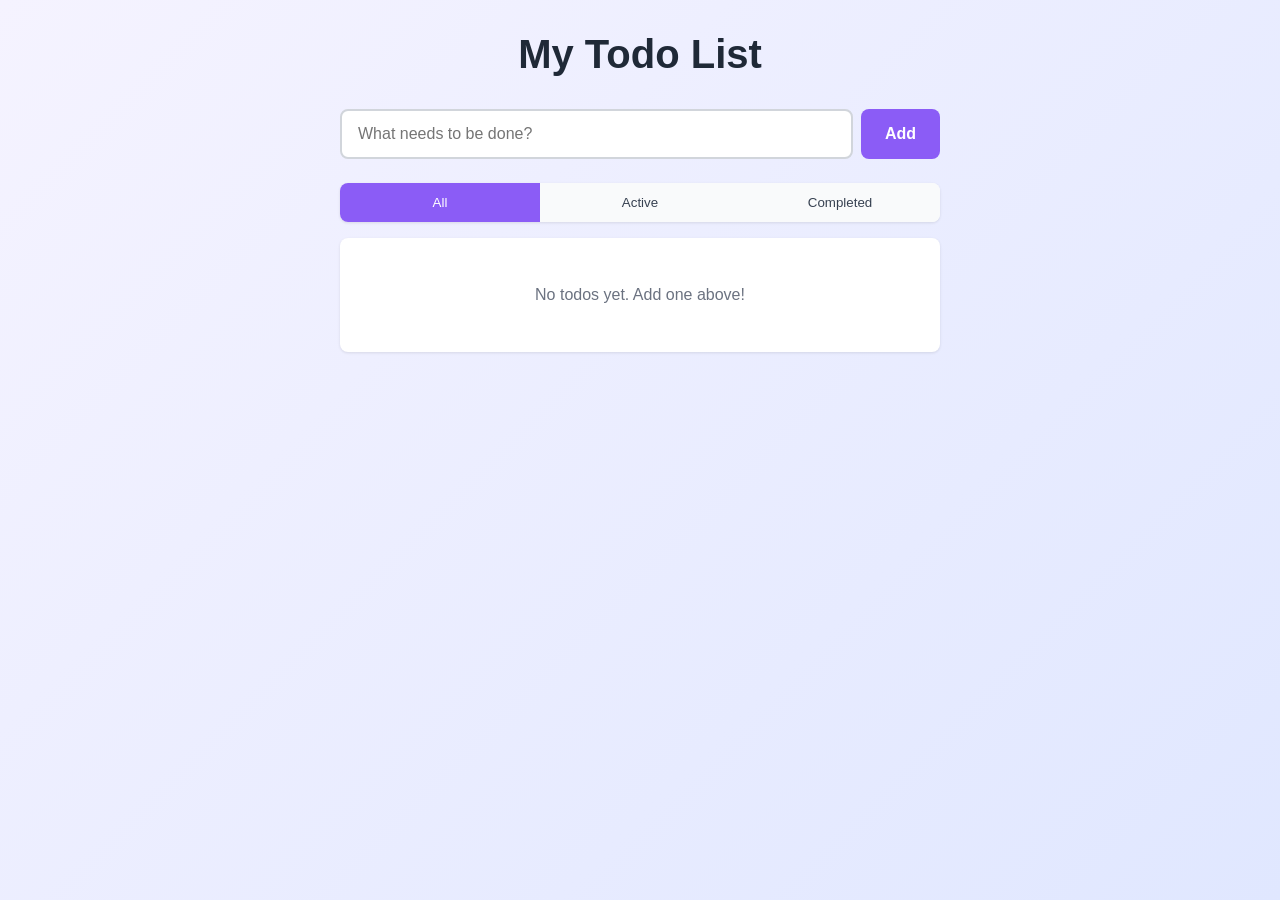
<file: todo-app/index.html>
<!DOCTYPE html>
<html lang="en">
  <head>
    <meta charset="UTF-8" />
    <meta name="viewport" content="width=device-width, initial-scale=1.0" />
    <title>Todo App</title>
    <style>
      * {
        margin: 0;
        padding: 0;
        box-sizing: border-box;
      }

      body {
        font-family: -apple-system, BlinkMacSystemFont, "Segoe UI", Roboto,
          Oxygen, Ubuntu, Cantarell, sans-serif;
        background: linear-gradient(135deg, #f5f3ff 0%, #e0e7ff 100%);
        min-height: 100vh;
        padding: 2rem;
      }

      .container {
        max-width: 600px;
        margin: 0 auto;
      }

      h1 {
        font-size: 2.5rem;
        color: #1f2937;
        text-align: center;
        margin-bottom: 2rem;
      }

      .input-container {
        display: flex;
        gap: 0.5rem;
        margin-bottom: 1.5rem;
      }

      #todoInput {
        flex: 1;
        padding: 0.875rem 1rem;
        border: 2px solid #d1d5db;
        border-radius: 0.5rem;
        font-size: 1rem;
        transition: all 0.2s;
      }

      #todoInput:focus {
        outline: none;
        border-color: #8b5cf6;
        box-shadow: 0 0 0 3px rgba(139, 92, 246, 0.1);
      }

      #addBtn {
        padding: 0.875rem 1.5rem;
        background: #8b5cf6;
        color: white;
        border: none;
        border-radius: 0.5rem;
        font-size: 1rem;
        font-weight: 600;
        cursor: pointer;
        transition: background 0.2s;
      }

      #addBtn:hover {
        background: #7c3aed;
      }

      .filters {
        display: flex;
        background: white;
        border-radius: 0.5rem;
        overflow: hidden;
        box-shadow: 0 1px 3px rgba(0, 0, 0, 0.1);
        margin-bottom: 1rem;
      }

      .filter-btn {
        flex: 1;
        padding: 0.75rem;
        border: none;
        background: #f9fafb;
        color: #374151;
        font-weight: 500;
        cursor: pointer;
        transition: all 0.2s;
      }

      .filter-btn:hover {
        background: #f3f4f6;
      }

      .filter-btn.active {
        background: #8b5cf6;
        color: white;
      }

      .todo-list {
        background: white;
        border-radius: 0.5rem;
        box-shadow: 0 1px 3px rgba(0, 0, 0, 0.1);
        overflow: hidden;
      }

      .todo-item {
        display: flex;
        align-items: center;
        gap: 0.75rem;
        padding: 1rem;
        border-bottom: 1px solid #e5e7eb;
        transition: background 0.2s;
      }

      .todo-item:last-child {
        border-bottom: none;
      }

      .todo-item:hover {
        background: #f9fafb;
      }

      .todo-checkbox {
        width: 1.25rem;
        height: 1.25rem;
        cursor: pointer;
        accent-color: #10b981;
      }

      .todo-text {
        flex: 1;
        font-size: 1rem;
        color: #1f2937;
        transition: all 0.2s;
      }

      .todo-text.completed {
        text-decoration: line-through;
        color: #9ca3af;
      }

      .delete-btn {
        padding: 0.5rem;
        background: #fee2e2;
        color: #dc2626;
        border: none;
        border-radius: 0.375rem;
        cursor: pointer;
        opacity: 0;
        transition: all 0.2s;
        font-size: 0.875rem;
        font-weight: 500;
      }

      .todo-item:hover .delete-btn {
        opacity: 1;
      }

      .delete-btn:hover {
        background: #fecaca;
      }

      .empty-state {
        padding: 3rem;
        text-align: center;
        color: #6b7280;
      }

      .stats {
        display: flex;
        justify-content: space-between;
        padding: 0.75rem 1rem;
        background: #f9fafb;
        font-size: 0.875rem;
        color: #6b7280;
      }
    </style>
  </head>
  <body>
    <div class="container">
      <h1>My Todo List</h1>

      <div class="input-container">
        <input
          type="text"
          id="todoInput"
          placeholder="What needs to be done?" />
        <button id="addBtn">Add</button>
      </div>

      <div class="filters">
        <button class="filter-btn active" data-filter="all">All</button>
        <button class="filter-btn" data-filter="active">Active</button>
        <button class="filter-btn" data-filter="completed">Completed</button>
      </div>

      <div class="todo-list" id="todoList">
        <div class="empty-state">No todos yet. Add one above!</div>
      </div>
    </div>

    <script>
      let todos = [];
      let currentFilter = "all";

      const todoInput = document.getElementById("todoInput");
      const addBtn = document.getElementById("addBtn");
      const todoList = document.getElementById("todoList");
      const filterBtns = document.querySelectorAll(".filter-btn");

      function addTodo() {
        const text = todoInput.value.trim();
        if (text) {
          todos.push({
            id: Date.now(),
            text: text,
            completed: false,
          });
          todoInput.value = "";
          render();
        }
      }

      function toggleTodo(id) {
        todos = todos.map((todo) =>
          todo.id === id ? { ...todo, completed: !todo.completed } : todo
        );
        render();
      }

      function deleteTodo(id) {
        todos = todos.filter((todo) => todo.id !== id);
        render();
      }

      function setFilter(filter) {
        currentFilter = filter;
        filterBtns.forEach((btn) => {
          btn.classList.toggle("active", btn.dataset.filter === filter);
        });
        render();
      }

      function getFilteredTodos() {
        if (currentFilter === "active") {
          return todos.filter((todo) => !todo.completed);
        } else if (currentFilter === "completed") {
          return todos.filter((todo) => todo.completed);
        }
        return todos;
      }

      function render() {
        const filteredTodos = getFilteredTodos();
        const activeCount = todos.filter((todo) => !todo.completed).length;
        const completedCount = todos.filter((todo) => todo.completed).length;

        if (filteredTodos.length === 0) {
          let emptyMessage = "No todos yet. Add one above!";
          if (currentFilter === "active" && todos.length > 0) {
            emptyMessage = "No active todos. Great job!";
          } else if (currentFilter === "completed" && todos.length > 0) {
            emptyMessage = "No completed todos yet.";
          }

          todoList.innerHTML = `<div class="empty-state">${emptyMessage}</div>`;
        } else {
          const todosHTML = filteredTodos
            .map(
              (todo) => `
                    <div class="todo-item">
                        <input 
                            type="checkbox" 
                            class="todo-checkbox" 
                            ${todo.completed ? "checked" : ""}
                            onchange="toggleTodo(${todo.id})"
                        />
                        <span class="todo-text ${
                          todo.completed ? "completed" : ""
                        }">${todo.text}</span>
                        <button class="delete-btn" onclick="deleteTodo(${
                          todo.id
                        })">Delete</button>
                    </div>
                `
            )
            .join("");

          const statsHTML =
            todos.length > 0
              ? `
                    <div class="stats">
                        <span>${activeCount} ${
                  activeCount === 1 ? "item" : "items"
                } left</span>
                        <span>${completedCount} completed</span>
                    </div>
                `
              : "";

          todoList.innerHTML = todosHTML + statsHTML;
        }

        // Update filter button labels
        filterBtns.forEach((btn) => {
          const filter = btn.dataset.filter;
          let label = filter.charAt(0).toUpperCase() + filter.slice(1);
          if (filter === "active" && activeCount > 0) {
            label += ` (${activeCount})`;
          } else if (filter === "completed" && completedCount > 0) {
            label += ` (${completedCount})`;
          }
          btn.textContent = label;
        });
      }

      addBtn.addEventListener("click", addTodo);
      todoInput.addEventListener("keypress", (e) => {
        if (e.key === "Enter") {
          addTodo();
        }
      });

      filterBtns.forEach((btn) => {
        btn.addEventListener("click", () => setFilter(btn.dataset.filter));
      });

      render();
    </script>
  </body>
</html>
</file>
